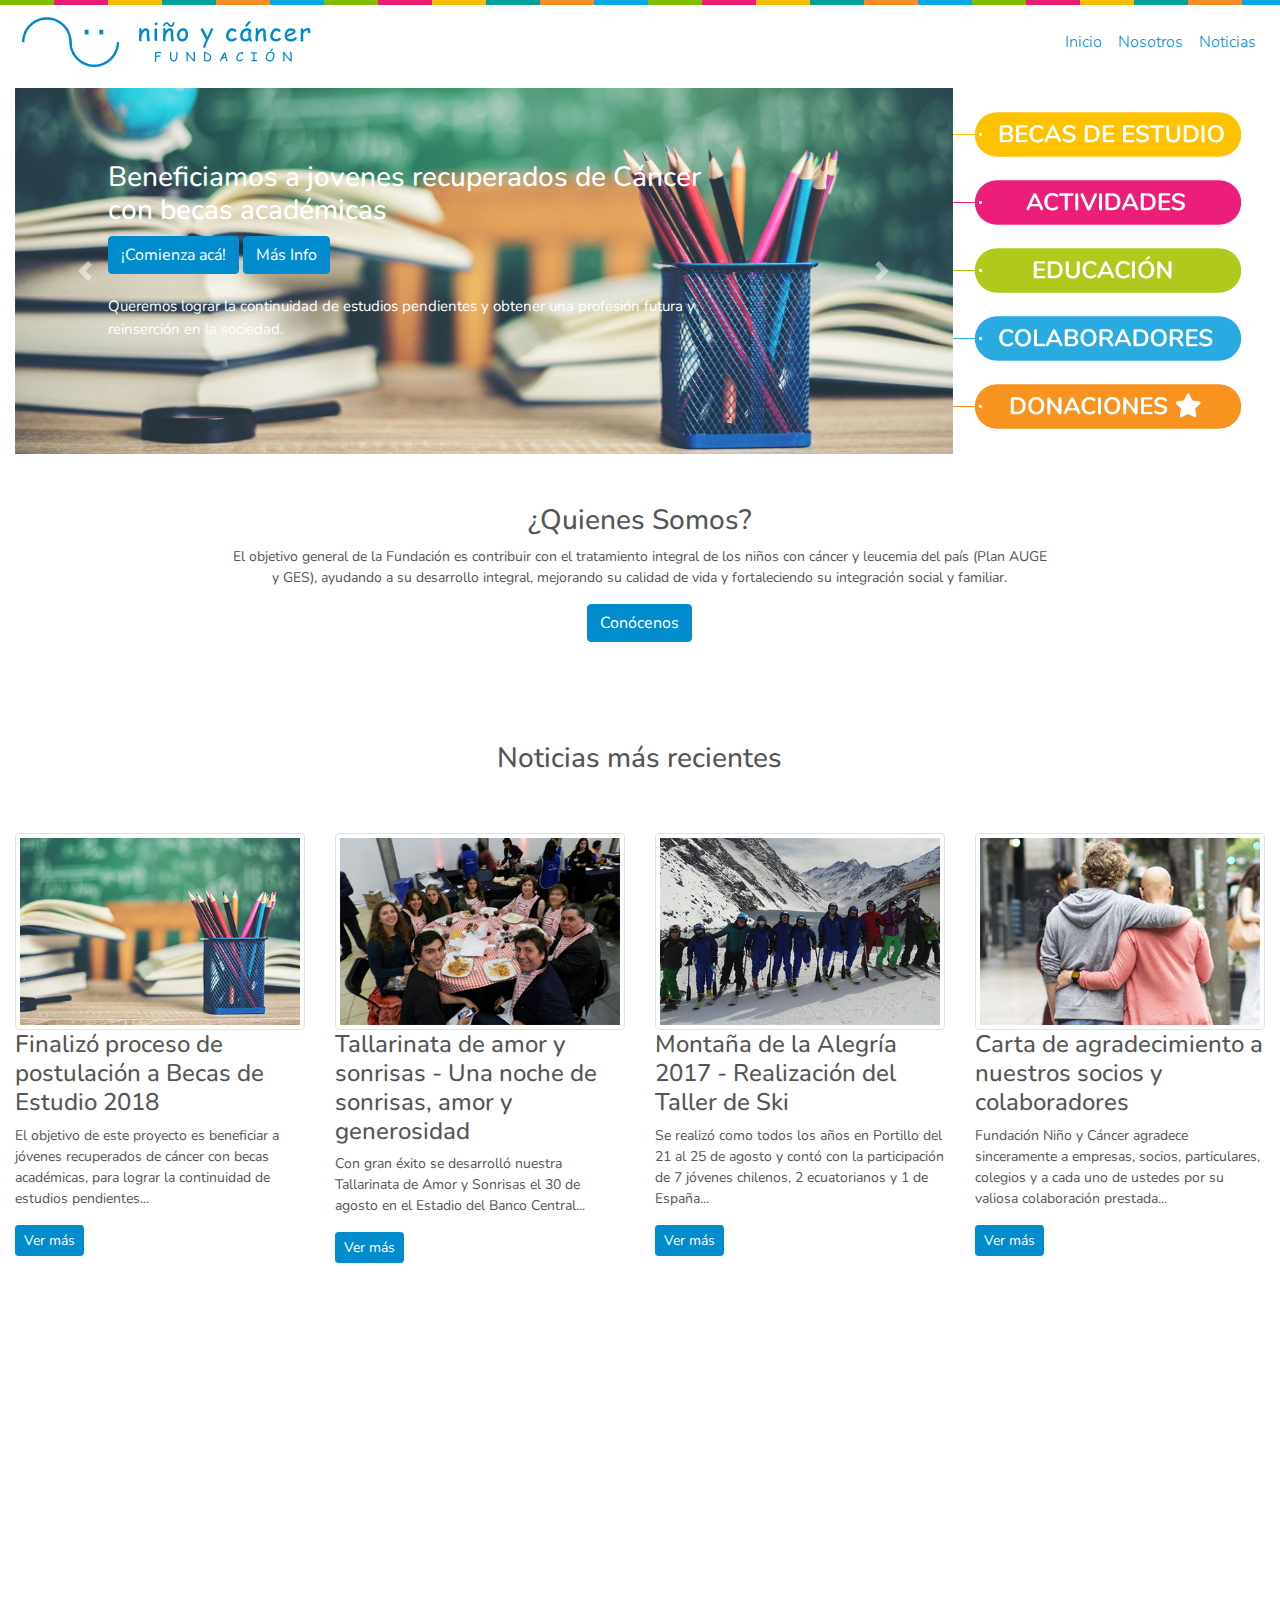
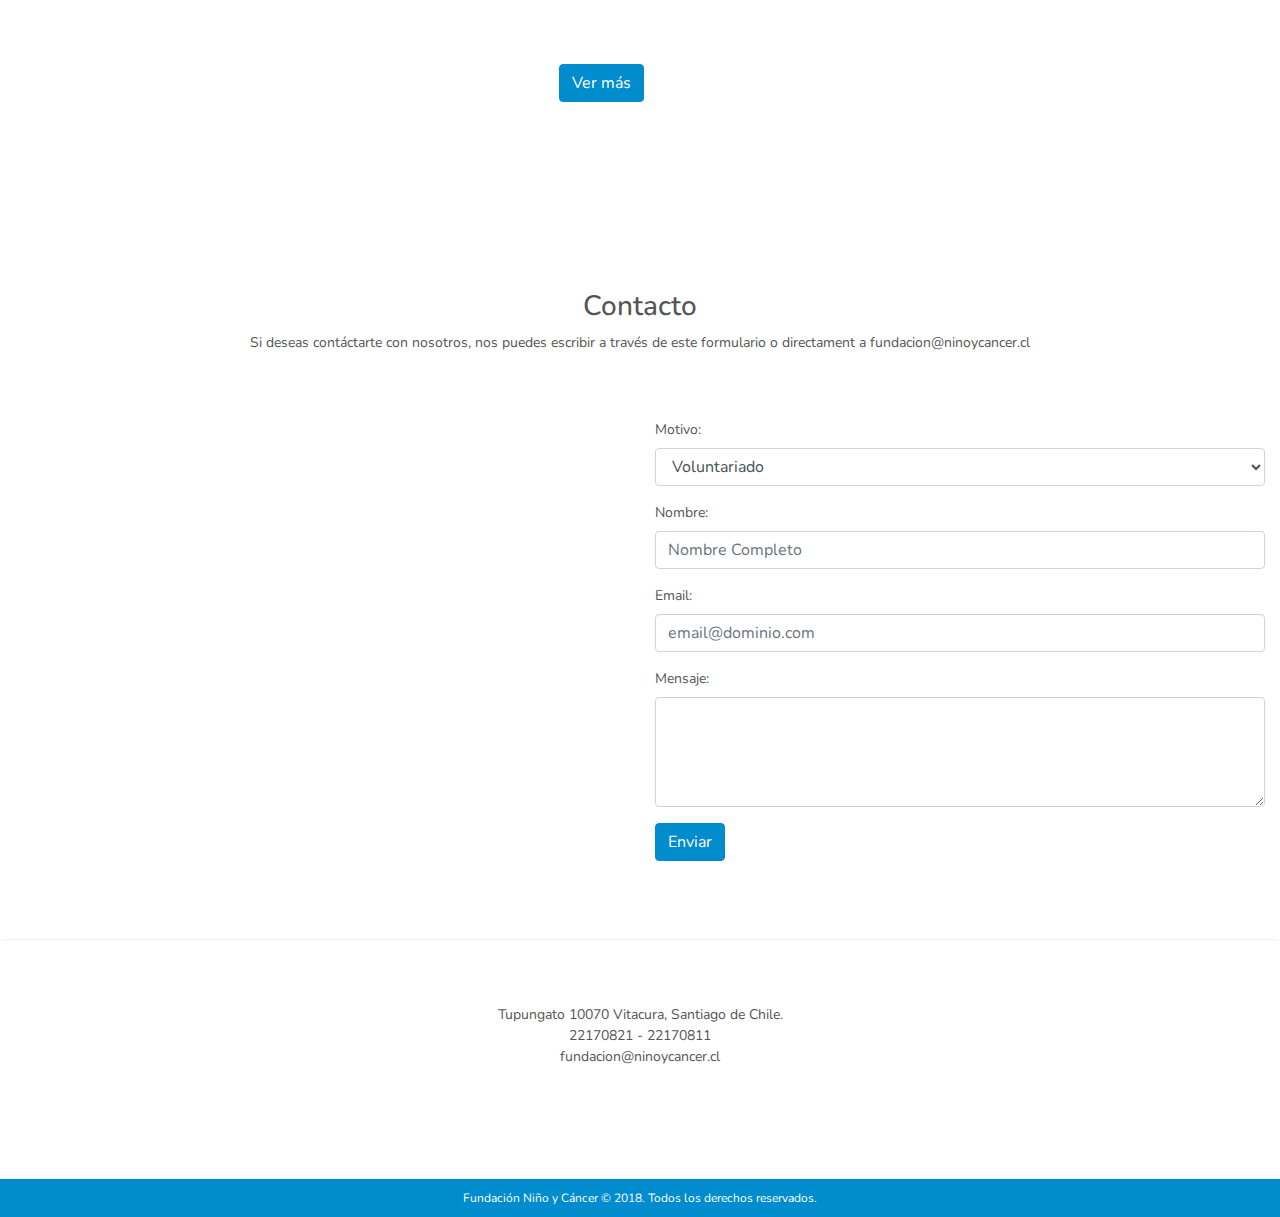
<file: index.html>
<!DOCTYPE html>
<html>
<head>
	<meta charset="utf-8">
	<meta name="viewport" content="width=device-width, initial-scale=1"> 
	<meta name="description" content="Fundación para niños con cáncer">
	<meta name="keywords" content="Fundación, Cáncer, Niños, Santiago, Chile, Leucemia">
	<title>Fundación Niño y Cáncer</title>
	<link rel="shortcut icon" type="image/png" href="img/favicon.png"/>

	<link rel="stylesheet" href="css/bootstrap-grid.min.css">
	<link rel="stylesheet" href="css/bootstrap-reboot.min.css">
	<link rel="stylesheet" href="css/bootstrap.min.css">
	<script src="js/bootstrap.bundle.min.js"></script>

	<link rel="stylesheet" href="css/style.css">
	<link href="https://fonts.googleapis.com/css?family=Nunito:300,400,700" rel="stylesheet">
	<link rel="stylesheet" href="https://use.fontawesome.com/releases/v5.0.13/css/all.css" integrity="sha384-DNOHZ68U8hZfKXOrtjWvjxusGo9WQnrNx2sqG0tfsghAvtVlRW3tvkXWZh58N9jp" crossorigin="anonymous">

	<script src="https://code.jquery.com/jquery-3.3.1.slim.min.js" integrity="sha384-q8i/X+965DzO0rT7abK41JStQIAqVgRVzpbzo5smXKp4YfRvH+8abtTE1Pi6jizo" crossorigin="anonymous"></script>
	<script src="https://cdnjs.cloudflare.com/ajax/libs/popper.js/1.14.3/umd/popper.min.js" integrity="sha384-ZMP7rVo3mIykV+2+9J3UJ46jBk0WLaUAdn689aCwoqbBJiSnjAK/l8WvCWPIPm49" crossorigin="anonymous"></script>
	<script src="https://stackpath.bootstrapcdn.com/bootstrap/4.1.1/js/bootstrap.min.js" integrity="sha384-smHYKdLADwkXOn1EmN1qk/HfnUcbVRZyYmZ4qpPea6sjB/pTJ0euyQp0Mk8ck+5T" crossorigin="anonymous"></script>


</head>
<body>
	<div class="borde"></div>
	<nav class="col-12 navbar navbar-expand-sm menunav">
		<!-- Brand -->
		<a class="navbar-brand logo" href="index.html"><img src="img/logo.png" alt="Fundación Niño y Cáncer" class="img-fluid"></a>

		<!-- Menu Hamburguesa -->
		<button class="navbar-toggler" type="button" data-toggle="collapse" data-target="#nav-content" aria-controls="nav-content" aria-expanded="false" aria-label="Toggle navigation">
		<span class="navbar-toggler-icon"></span>
		</button>

		<!-- Links -->
		<div class="collapse navbar-collapse justify-content-end" id="nav-content">   
		<ul class="navbar-nav">
		<li class="nav-item">
		<a class="nav-link link" href="index.html">Inicio</a>
		</li>
		<li class="nav-item">
		<a class="nav-link link" href="nosotros.html">Nosotros</a>
		</li>
		<li class="nav-item">
		<a class="nav-link link" href="noticias.html">Noticias</a>
		</li>
		</ul>
	</nav>

<header>
<div class="container-fluid">
<div class="banner col-xl-9 col-lg-9 col-md-12 col-sm-12 col-12">
	<div id="carouselExampleControls" class="carousel slide" data-ride="carousel">
		  <div class="carousel-inner">

		  	<!-- 1º item slider -->
		    <div class="carousel-item active boxcarousel">
		      <img class="d-block w-100" src="img/slide01.jpg" alt="Becas de Estudio, banner">

			      	<!-- Textos banner -->
					<div class="col-xl-8 offset-xl-1 col-lg-8 offset-lg-2 col-md-8 offset-md-2 col-sm-10 offset-sm-1 col-10 offset-1 detallebanner text-left">
						<h3 class="titulocabecera">
					Beneficiamos a jovenes recuperados de Cáncer con becas académicas
						</h3>


					<a class="btn btn-primary" href="#" role="button">¡Comienza acá!</a>
					<a class="btn btn-primary" href="#" role="button">Más Info</a><br><br>

						<p>Queremos lograr la continuidad de estudios pendientes y obtener una profesión futura y reinserción en la sociedad.</p>
					</div>
		    </div>

			<!-- 2º item slider -->
		    <div class="carousel-item boxcarousel">
		      <img class="d-block w-100" src="img/slide02.jpg" alt="Second slide">

			      	<!-- Textos banner -->
					<div class="col-xl-8 offset-xl-2 col-lg-8 offset-lg-2 col-md-8 offset-md-2 col-sm-10 offset-sm-1 col-10 offset-1 detallebanner text-center">
						<h3 class="titulocabecera">
					Manual para Padres de Niños Oncológicos
						</h3>

					<a class="btn btn-primary" href="http://www.ninoycancer.cl/JL/Manual_para_padres_FNyC.pdf" target="_blank" role="button">Descargar</a><br><br>

						<p>Descargue este manual de información básica sobre la enfermedad, tratamiento, cuidados en el hogar y manejo del impacto de la enfermedad.</p>
					</div>

		    </div>


				<!-- 3º item slider -->
			    <div class="carousel-item boxcarousel">
			      <img class="d-block w-100" src="img/slide03.jpg" alt="Third slide">

				      	<!-- Textos banner -->
						<div class="col-xl-6 offset-xl-1 col-lg-6 offset-lg-1 col-md-6 offset-md-1 col-sm-10 offset-sm-1 col-10 offset-1 detallebanner text-left">
							<h3 class="titulocabecera">
								Conóce nuestros Voluntariados
							</h3>

							<a class="btn btn-primary" href="#" role="button">Ver más</a><br><br>

							<p>Voluntariado Hospitalario en Santiago, Voluntariado Hospitalario en Concepción, Voluntariado Administrativo.</p>
						</div>
			    </div>

		</div>
			  <a class="carousel-control-prev sliderprev" href="#carouselExampleControls" role="button" data-slide="prev">
			    <span class="carousel-control-prev-icon" aria-hidden="true"></span>
			    <span class="sr-only">Previous</span>
			  </a>
			  <a class="carousel-control-next slidernext" href="#carouselExampleControls" role="button" data-slide="next">
			    <span class="carousel-control-next-icon" aria-hidden="true"></span>
			    <span class="sr-only">Next</span>
			  </a>
</div> <!-- Fin Carousel -->
</div>

<!-- Banners laterales -->
<div class="bannerwidget col-xl-3 col-lg-3 col-md-12 col-sm-12 col-12 lateral centrado">
	<a href="#"><img src="img/boton01.png" alt="Becas de Estudio" class="img-fluid bannerlateral"></a>
	<a href="#"><img src="img/boton02.png" alt="Actividades" class="img-fluid bannerlateral"></a>
	<a href="#"><img src="img/boton03.png" alt="Educación" class="img-fluid bannerlateral"></a>
	<a href="#"><img src="img/boton04.png" alt="Colaboradores" class="img-fluid bannerlateral"></a>
	<a href="#"><img src="img/boton05.png" alt="Voluntarios" class="img-fluid bannerlateral"></a>
	
</div> <!-- Fin Banners laterales -->
</div>
</header>

<main class="clearfix">

	<div class="container-fluid text-center titulos"> <!-- Quienes somos -->
		<div class="col-xl-8 offset-xl-2 col-lg-12 col-md-12 col-sm-12 col-12">
			<h3>¿Quienes Somos?</h3>
			<p>El objetivo general de la Fundación es contribuir con el tratamiento integral de los niños con cáncer y leucemia del país (Plan AUGE y GES), ayudando a su desarrollo integral, mejorando su calidad de vida y fortaleciendo su integración social y familiar.</p>
			<a class="btn btn-primary" href="somos.html" role="button">Conócenos</a>
		</div>
	</div> <!-- Fin Quienes somos -->

<!-- Noticias -->
<div class="container-fluid">
		<div class="col-xl-8 offset-xl-2 text-center titulos">
			<h3>Noticias más recientes</h3>
		</div>
	
		<div class="row noticias"> <!-- Contenedor noticias -->
			<div class="col-xl-3 col-lg-3 col-md-6 col-sm-6 col-12 noticias">
		    <div class="photo">
		      <img src="img/noticia01.jpg" alt="Becas de Estudio 2018" class="img-fluid img-thumbnail">
		        <h4>Finalizó proceso de postulación a Becas de Estudio 2018</h4>
		        <p>El objetivo de este proyecto es beneficiar a jóvenes recuperados de cáncer con becas académicas, para lograr la continuidad de estudios pendientes...</p>
		        <button type="button" class="btn btn-primary btn-sm">Ver más</button>
		   
		    </div>
		  	</div>

		  	<div class="col-xl-3 col-lg-3 col-md-6 col-sm-6 col-12 noticias">
		    <div class="photo">
		      <img src="img/noticia02.jpg" alt="Tallarinata" class="img-fluid img-thumbnail">
		        <h4>Tallarinata de amor y sonrisas - Una noche de sonrisas, amor y generosidad</h4>
		        <p>Con gran éxito se desarrolló nuestra Tallarinata de Amor y Sonrisas el 30 de agosto en el Estadio del Banco Central...</p>
		        <button type="button" class="btn btn-primary btn-sm">Ver más</button>
		   
		    </div>
		  	</div>


		  	<div class="col-xl-3 col-lg-3 col-md-6 col-sm-6 col-12 noticias">
		    <div class="photo">
		      <img src="img/noticia03.jpg" alt="Taller de Ski" class="img-fluid img-thumbnail">
		        <h4>Montaña de la Alegría 2017 - Realización del Taller de Ski</h4>
		        <p>Se realizó como todos los años en Portillo del 21 al 25 de agosto y contó con la participación de 7 jóvenes chilenos, 2 ecuatorianos y 1 de España...</p>
		        <button type="button" class="btn btn-primary btn-sm">Ver más</button>
		   
		    </div>
		  	</div>


		  	<div class="col-xl-3 col-lg-3 col-md-6 col-sm-6 col-12 noticias">
		    <div class="photo">
		      <img src="img/noticia04.jpg" alt="Gracias a nuestros socios y colaboradores" class="img-fluid img-thumbnail">
		        <h4>Carta de agradecimiento a nuestros socios y colaboradores</h4>
		        <p>Fundación Niño y Cáncer agradece sinceramente a empresas, socios, particulares, colegios y a cada uno de ustedes por su valiosa colaboración prestada...</p>
		        <button type="button" class="btn btn-primary btn-sm">Ver más</button>
		   
		    </div>
		  	</div>
	</div> <!-- Fin Contenedor noticias -->
</div> <!-- FIn Noticias -->

<!-- DESTACADO -->
<div class="col-xl-12 destacado">

  	<!-- Textos banner -->
	<div class="col-xl-11 col-lg-11 col-md-11 col-sm-11 col-11 detallebanner-bg text-center">
		<h1 class="titulocabecera"><br>
			Contribuimos con el tratamiento integral<br> de los niños con cáncer y leucemia del país,
		</h1>

		<h5 class="subtitulo">ayudando a su desarrollo integral, mejorando su calidad de vida y fortaleciendo su integración social y familiar.</h5>

		<a class="btn btn-primary" href="#" role="button">Ver más</a><br><br>
	</div>
	
</div>
<!-- FIN DESTACADO -->

<div class="container-fluid">
	<div class="row contacto"> <!-- Contacto-->
		<div class="col-xl-8 offset-xl-2 col-lg-8 offset-lg-2 col-md-8 offset-md-2 col-sm-10 offset-sm-1 col-10 offset-1 text-center titulos">
			<h3>Contacto</h3>
			<p>Si deseas contáctarte con nosotros, nos puedes escribir a través de este formulario o directament a fundacion@ninoycancer.cl</p>
		</div>

		<div class="col-xl-6 col-lg-6 col-md-6 col-sm-12 col-12 lateral">
			<iframe src="https://www.google.com/maps/embed?pb=!1m18!1m12!1m3!1d3331.509306079652!2d-70.53933968501052!3d-33.383874501484186!2m3!1f0!2f0!3f0!3m2!1i1024!2i768!4f13.1!3m3!1m2!1s0x9662c952b6e45c13%3A0xe20a79d839401910!2sTupungato+10070%2C+Vitacura%2C+Regi%C3%B3n+Metropolitana!5e0!3m2!1ses-419!2scl!4v1528758823201" width="100%" height="450" frameborder="0" style="border:0" allowfullscreen></iframe>
		</div>

		<div class="col-xl-6 col-lg-6 col-md-6 col-sm-12 col-12 lateral">
			<form>
			<div class="form-group">
			    <label>Motivo:</label>
			    <select class="form-control" id="Motivo">
			      <option>Voluntariado</option>
			      <option>Colaborador</option>
			      <option>Actividades</option>
			      <option>Otra Info</option>
			    </select>
			</div>

			<div class="form-group">
			    <label>Nombre:</label>
			    <input type="name" class="form-control" id="Nombre" placeholder="Nombre Completo">
			 </div>
			  <div class="form-group">
			    <label>Email:</label>
			    <input type="email" class="form-control" id="Email" placeholder="email@dominio.com">
			  </div>
			  <div class="form-group">
			    <label for="exampleFormControlTextarea1">Mensaje:</label>
			    <textarea class="form-control" id="Mensaje" rows="4"></textarea>
			  </div>

			  <button type="submit" class="btn btn-primary">Enviar</button>
			</form>
			
		</div>
		

	</div>
</div> <!-- Fin Contacto -->

<footer>
	<div class="jumbotron pie text-center">
		<p>	<i class="fas fa-home"></i> Tupungato 10070 Vitacura, Santiago de Chile.<br>
			<i class="fas fa-phone"></i> <a href="tel:22170821">22170821</a> - <a href="tel:22170811">22170811</a><br>
			<i class="fas fa-envelope"></i> <a href="mailto:fundacion@ninoycancer.cl">fundacion@ninoycancer.cl</a>
		</p>

		<a href="https://www.facebook.com/ninoycancer/" class="redes"><i class="fab fa-facebook-square fa-2x"></i></a>
		<a href="https://www.instagram.com/fundacionninoycancer/" class="redes"><i class="fab fa-instagram fa-2x"></i></a>


	</div>

	<div class="copy text-center">
		Fundación Niño y Cáncer © 2018. Todos los derechos reservados.
	</div>
</footer>

</main>
</body>
</html>
</file>
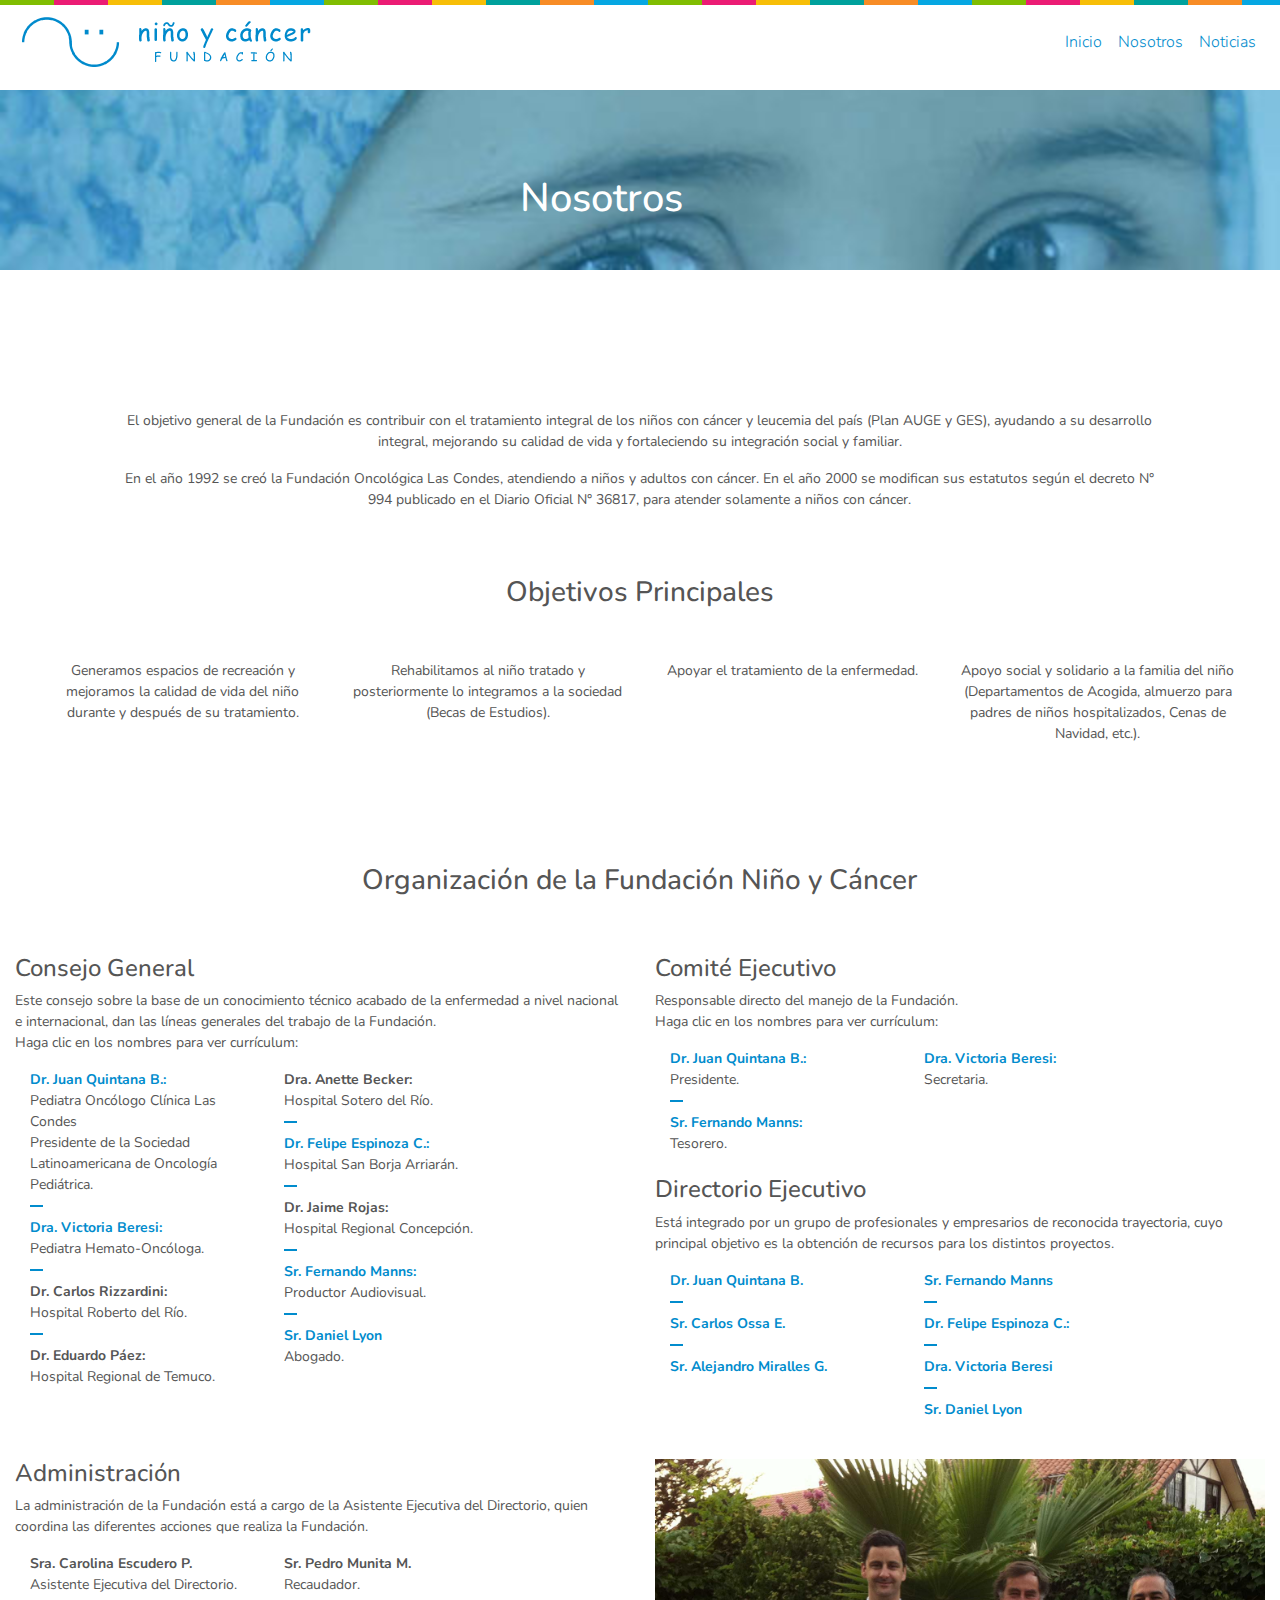
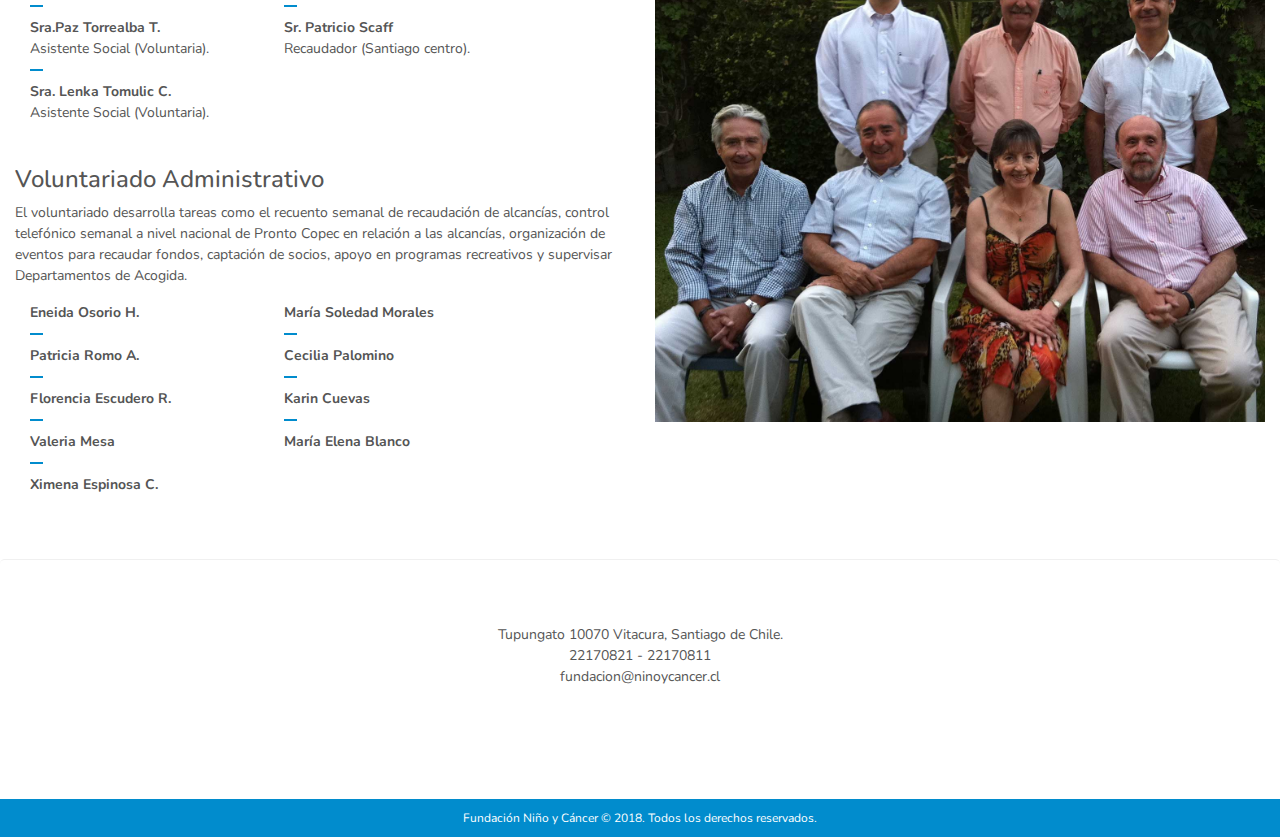
<file: nosotros.html>
<!DOCTYPE html>
<html>
<head>
	<meta charset="utf-8">
	<meta name="viewport" content="width=device-width, initial-scale=1">
	<meta name="description" content="Fundación para niños con cáncer">
	<meta name="keywords" content="Fundación, Cáncer, Niños, Santiago, Chile, Leucemia">
	<title>Nosotros | Fundación Niño y Cáncer</title>
	<link rel="shortcut icon" type="image/png" href="img/favicon.png"/>

	<link rel="stylesheet" href="css/bootstrap-grid.min.css">
	<link rel="stylesheet" href="css/bootstrap-reboot.min.css">
	<link rel="stylesheet" href="css/bootstrap.min.css">
	<script src="js/bootstrap.bundle.min.js"></script>

	<link rel="stylesheet" href="css/style.css">
	<link href="https://fonts.googleapis.com/css?family=Nunito:300,400,700" rel="stylesheet">
	<link rel="stylesheet" href="https://use.fontawesome.com/releases/v5.0.13/css/all.css" integrity="sha384-DNOHZ68U8hZfKXOrtjWvjxusGo9WQnrNx2sqG0tfsghAvtVlRW3tvkXWZh58N9jp" crossorigin="anonymous">

	<script src="https://code.jquery.com/jquery-3.3.1.slim.min.js" integrity="sha384-q8i/X+965DzO0rT7abK41JStQIAqVgRVzpbzo5smXKp4YfRvH+8abtTE1Pi6jizo" crossorigin="anonymous"></script>
	<script src="https://cdnjs.cloudflare.com/ajax/libs/popper.js/1.14.3/umd/popper.min.js" integrity="sha384-ZMP7rVo3mIykV+2+9J3UJ46jBk0WLaUAdn689aCwoqbBJiSnjAK/l8WvCWPIPm49" crossorigin="anonymous"></script>
	<script src="https://stackpath.bootstrapcdn.com/bootstrap/4.1.1/js/bootstrap.min.js" integrity="sha384-smHYKdLADwkXOn1EmN1qk/HfnUcbVRZyYmZ4qpPea6sjB/pTJ0euyQp0Mk8ck+5T" crossorigin="anonymous"></script>


</head>
<body>
	<div class="borde"></div>
	<nav class="col-12 navbar navbar-expand-sm menunav">
		<!-- Brand -->
		<a class="navbar-brand logo" href="index.html"><img src="img/logo.png" alt="Fundación Niño y Cáncer" class="img-fluid"></a>

		<!-- Menu Hamburguesa -->
		<button class="navbar-toggler" type="button" data-toggle="collapse" data-target="#nav-content" aria-controls="nav-content" aria-expanded="false" aria-label="Toggle navigation">
		<span class="navbar-toggler-icon"></span>
		</button>

		<!-- Links -->
		<div class="collapse navbar-collapse justify-content-end" id="nav-content">   
		<ul class="navbar-nav">
		<li class="nav-item">
		<a class="nav-link link" href="index.html">Inicio</a>
		</li>
		<li class="nav-item">
		<a class="nav-link link" href="nosotros.html">Nosotros</a>
		</li>
		<li class="nav-item">
		<a class="nav-link link" href="noticias.html">Noticias</a>
		</li>
		</ul>
	</nav>

<header>
<div class="col-12 cabecera">

  	<!-- Textos banner -->
	<div class="col-11 detallebanner text-center">
		<h1 class="titulocabecera"><br>
			Nosotros
		</h1>

	</div>
	
</div>
</header>

<main class="clearfix interior">

	<div class="container-fluid text-center titulos"> <!-- Quienes somos -->
		<div class="col-xl-10 offset-xl-1 col-lg-10 offset-lg-1 col-md-10 offset-md-1 col-sm-12 col-12">
			<p>El objetivo general de la Fundación es contribuir con el tratamiento integral de los niños con cáncer y leucemia del país (Plan AUGE y GES), ayudando a su desarrollo integral, mejorando su calidad de vida y fortaleciendo su integración social y familiar.</p>

<p>En el año 1992 se creó la Fundación Oncológica Las Condes, atendiendo a niños y adultos con cáncer. En el año 2000 se modifican sus estatutos según el decreto N° 994 publicado en el Diario Oficial N° 36817, para atender solamente a niños con cáncer.</p>
		</div>
	</div> <!-- Fin Quienes somos -->

<div class="container-fluid"> <!-- Contenedor Fluid -->
		<div class="col-12 text-center objetivos">
			<h3>Objetivos Principales</h3><br>
				<div class="col-xl-3 col-lg-3 col-md-6 col-sm-6 col-12 lateral">
					<i class="fab fa-pagelines fa-5x iconos"></i><br>
					<p>Generamos espacios de recreación y mejoramos la calidad de vida del niño durante y después de su tratamiento.</p>
				</div>

				<div class="col-xl-3 col-lg-3 col-md-6 col-sm-6 col-12 lateral">
					<i class="fas fa-book fa-5x iconos"></i><br>
					<p>Rehabilitamos al niño tratado y posteriormente lo integramos a la sociedad (Becas de Estudios).</p>
				</div>

				<div class="col-xl-3 col-lg-3 col-md-6 col-sm-6 col-12 lateral">
					<i class="fas fa-users fa-5x iconos"></i><br>
					<p>Apoyar el tratamiento de la enfermedad.</p>
				</div>

				<div class="col-xl-3 col-lg-3 col-md-6 col-sm-6 col-12 lateral">
					<i class="fas fa-hands-helping fa-5x iconos"></i><br>
					<p>Apoyo social y solidario a la familia del niño (Departamentos de Acogida, almuerzo para padres de niños hospitalizados, Cenas de Navidad, etc.).</p>
				</div>
		</div>
</div>

<div class="clearfix"></div>

<div class="container-fluid"> <!-- Contenedor Fluid -->
		<div class="col-8 offset-2 text-center titulosomos info">
			<h3>Organización de la Fundación Niño y Cáncer</h3>
		</div>
	
	<div class="row"> <!-- Contenedor -->
			<div class="col-xl-6 col-lg-6 col-md-6 col-sm-12 col-12 info">
		        <h4>Consejo General</h4>
		        <p>Este consejo sobre la base de un conocimiento técnico acabado de la enfermedad a nivel nacional e internacional, dan las líneas generales del trabajo de la Fundación.<br>
		        Haga clic en los nombres para ver currículum:</p>



					<div class="col-xl-5 col-lg-5 col-md-12 col-sm-5 col-12 lateral">
						<strong><a href="http://www.ninoycancer.cl/JL/CV_DrJQ2014.pdf" target="_blank">Dr. Juan Quintana B.:</a></strong><br>
						Pediatra Oncólogo Clínica Las Condes<br>
						Presidente de la Sociedad Latinoamericana de Oncología Pediátrica.
						
						<hr id="lineapersona">


						<strong><a href="http://www.ninoycancer.cl/JL/CV_Directorio/CV_V_Beresi.pdf" target="_blank">Dra. Victoria Beresi:</a></strong><br>
						Pediatra Hemato-Oncóloga.

						<hr id="lineapersona">

						<strong>Dr. Carlos Rizzardini:</strong><br>
						Hospital Roberto del Río.

						<hr id="lineapersona">

						<strong>Dr. Eduardo Páez:</strong><br>
						Hospital Regional de Temuco.

					</div>


					<div class="col-xl-5 col-lg-5 col-md-12 col-sm-5 col-12 lateral">
						<strong>Dra. Anette Becker:</strong><br>
						Hospital Sotero del Río.

						<hr id="lineapersona">

						<strong><a href="http://www.ninoycancer.cl/JL/CV_Directorio/CV_F_Espinoza.pdf" target="_blank">Dr. Felipe Espinoza C.:</a></strong><br>
						Hospital San Borja Arriarán.

						<hr id="lineapersona">

						<strong>Dr. Jaime Rojas:</strong><br>
						Hospital Regional Concepción.

						<hr id="lineapersona">

						<strong><a href="http://www.ninoycancer.cl/JL/CV_Directorio/CV_F_Manns.pdf" target="_blank">Sr. Fernando Manns:</a></strong><br>
						Productor Audiovisual.

						<hr id="lineapersona">

						<strong><a href="http://www.ninoycancer.cl/JL/CV_Directorio/CV_D_Lyon.pdf" target="_blank">Sr. Daniel Lyon</a></strong><br>
						Abogado.
					</div>
		  	</div>

		  	<div class="col-xl-6 col-lg-6 col-md-6 col-sm-12 col-12 info">
				<h4>Comité Ejecutivo</h4>
		        <p>Responsable directo del manejo de la Fundación.<br>
		        Haga clic en los nombres para ver currículum:</p>

					<div class="col-xl-5 col-lg-5 col-md-12 col-sm-5 col-12 lateral">
						<strong><a href="http://www.ninoycancer.cl/JL/CV_DrJQ2014.pdf" target="_blank">Dr. Juan Quintana B.:</a></strong><br>
						Presidente.
						
						<hr id="lineapersona">

						<strong><a href="http://www.ninoycancer.cl/JL/CV_Directorio/CV_F_Manns.pdf" target="_blank">Sr. Fernando Manns:</a></strong><br>
						Tesorero.
					</div>
							
					<div class="col-xl-5 col-lg-5 col-md-12 col-sm-5 col-12 lateral">
						<strong><a href="http://www.ninoycancer.cl/JL/CV_Directorio/CV_V_Beresi.pdf" target="_blank">Dra. Victoria Beresi:</a></strong><br>
						Secretaria.

					</div>

					<div class="clearfix"></div><br>

				<h4>Directorio Ejecutivo</h4>
		        <p>Está integrado por un grupo de profesionales y empresarios de reconocida trayectoria, cuyo principal objetivo es la obtención de recursos para los distintos proyectos.</p>

					<div class="col-xl-5 col-lg-5 col-md-12 col-sm-5 col-12 lateral">
						<strong><a href="http://www.ninoycancer.cl/JL/CV_DrJQ2014.pdf" target="_blank">Dr. Juan Quintana B.</a></strong>
						
						<hr id="lineapersona">

						<strong><a href="http://www.ninoycancer.cl/JL/CV_DrJQ2014.pdf" target="_blank">Sr. Carlos Ossa E.</a></strong>

						<hr id="lineapersona">

						<strong><a href="http://www.ninoycancer.cl/JL/CV_Directorio/CV_A_Miralles.pdf" target="_blank">Sr. Alejandro Miralles G.</a></strong>
					</div>
					
					<div class="col-xl-5 col-lg-5 col-md-12 col-sm-5 col-12 lateral">
						<strong><a href="http://www.ninoycancer.cl/JL/CV_Directorio/CV_F_Manns.pdf" target="_blank">Sr. Fernando Manns</a></strong>

						<hr id="lineapersona">

						<strong><a href="http://www.ninoycancer.cl/JL/CV_Directorio/CV_F_Espinoza.pdf" target="_blank">Dr. Felipe Espinoza C.:</a></strong>

						<hr id="lineapersona">
						
						<strong><a href="http://www.ninoycancer.cl/JL/CV_Directorio/CV_V_Beresi.pdf" target="_blank">Dra. Victoria Beresi</a></strong>

						<hr id="lineapersona">

						<strong><a href="http://www.ninoycancer.cl/JL/CV_Directorio/CV_D_Lyon.pdf" target="_blank">Sr. Daniel Lyon</a></strong>

					</div>		
		  	</div>

		  	<div class="col-xl-6 col-lg-6 col-md-12 col-sm-12 col-12 info">
		        <h4>Administración</h4>
		        <p>La administración de la Fundación está a cargo de la Asistente Ejecutiva del Directorio, quien coordina las diferentes acciones que realiza la Fundación.</p>



					<div class="col-xl-5 col-lg-5 col-md-5 col-sm-5 col-12 lateral">
						<strong>Sra. Carolina Escudero P.</strong><br>
						Asistente Ejecutiva del Directorio.
						
						<hr id="lineapersona">

						<strong>Sra.Paz Torrealba T.</strong><br>
						Asistente Social (Voluntaria).

						<hr id="lineapersona">

						<strong>Sra. Lenka Tomulic C.</strong><br>
						Asistente Social (Voluntaria).
					</div>


					<div class="col-xl-5 col-lg-5 col-md-5 col-sm-5 col-12 lateral">
						<strong>Sr. Pedro Munita M.</strong><br>
						Recaudador.

						<hr id="lineapersona">

						<strong>Sr. Patricio Scaff</strong><br>
						Recaudador (Santiago centro).
					</div>

					<div class="clearfix"></div><br><br>

					<h4>Voluntariado Administrativo</h4>
		        <p>El voluntariado desarrolla tareas como el recuento semanal de recaudación de alcancías, control telefónico semanal a nivel nacional de Pronto Copec en relación a las alcancías, organización de eventos para recaudar fondos, captación de socios, apoyo en programas recreativos y supervisar Departamentos de Acogida.</p>

					<div class="col-xl-5 col-lg-5 col-md-5 col-sm-5 col-12 lateral">
						<strong>Eneida Osorio H.</strong>
						
						<hr id="lineapersona">

						<strong>Patricia Romo A.</strong>

						<hr id="lineapersona">

						<strong>Florencia Escudero R.</strong>

						<hr id="lineapersona">

						<strong>Valeria Mesa</strong>

						<hr id="lineapersona">

						<strong>Ximena Espinosa C.</strong>
					</div>
							
					<div class="col-xl-5 col-lg-5 col-md-5 col-sm-5 col-12 lateral">
						<strong>María Soledad Morales</strong>
						
						<hr id="lineapersona">

						<strong>Cecilia Palomino</strong>

						<hr id="lineapersona">

						<strong>Karin Cuevas</strong>

						<hr id="lineapersona">

						<strong>María Elena Blanco</strong>

					</div>
		  	</div>

		  	<div class="col-xl-6 col-lg-6 col-md-12 col-sm-12 col-12 info">
				<img src="img/somos.jpg" class="img-fluid" alt="">
		  	</div>
	</div> <!-- Fin Contenedor -->
</div> <!-- Contenedor Fluid -->

<footer>
	<div class="jumbotron pie text-center">
		<p>	<i class="fas fa-home"></i> Tupungato 10070 Vitacura, Santiago de Chile.<br>
			<i class="fas fa-phone"></i> <a href="tel:22170821">22170821</a> - <a href="tel:22170811">22170811</a><br>
			<i class="fas fa-envelope"></i> <a href="mailto:fundacion@ninoycancer.cl">fundacion@ninoycancer.cl</a>
		</p>

		<a href="https://www.facebook.com/ninoycancer/" class="redes"><i class="fab fa-facebook-square fa-2x"></i></a>
		<a href="https://www.instagram.com/fundacionninoycancer/" class="redes"><i class="fab fa-instagram fa-2x"></i></a>


	</div>

	<div class="copy text-center">
		Fundación Niño y Cáncer © 2018. Todos los derechos reservados.
	</div>
</footer>

</main>
</body>
</html>
</file>
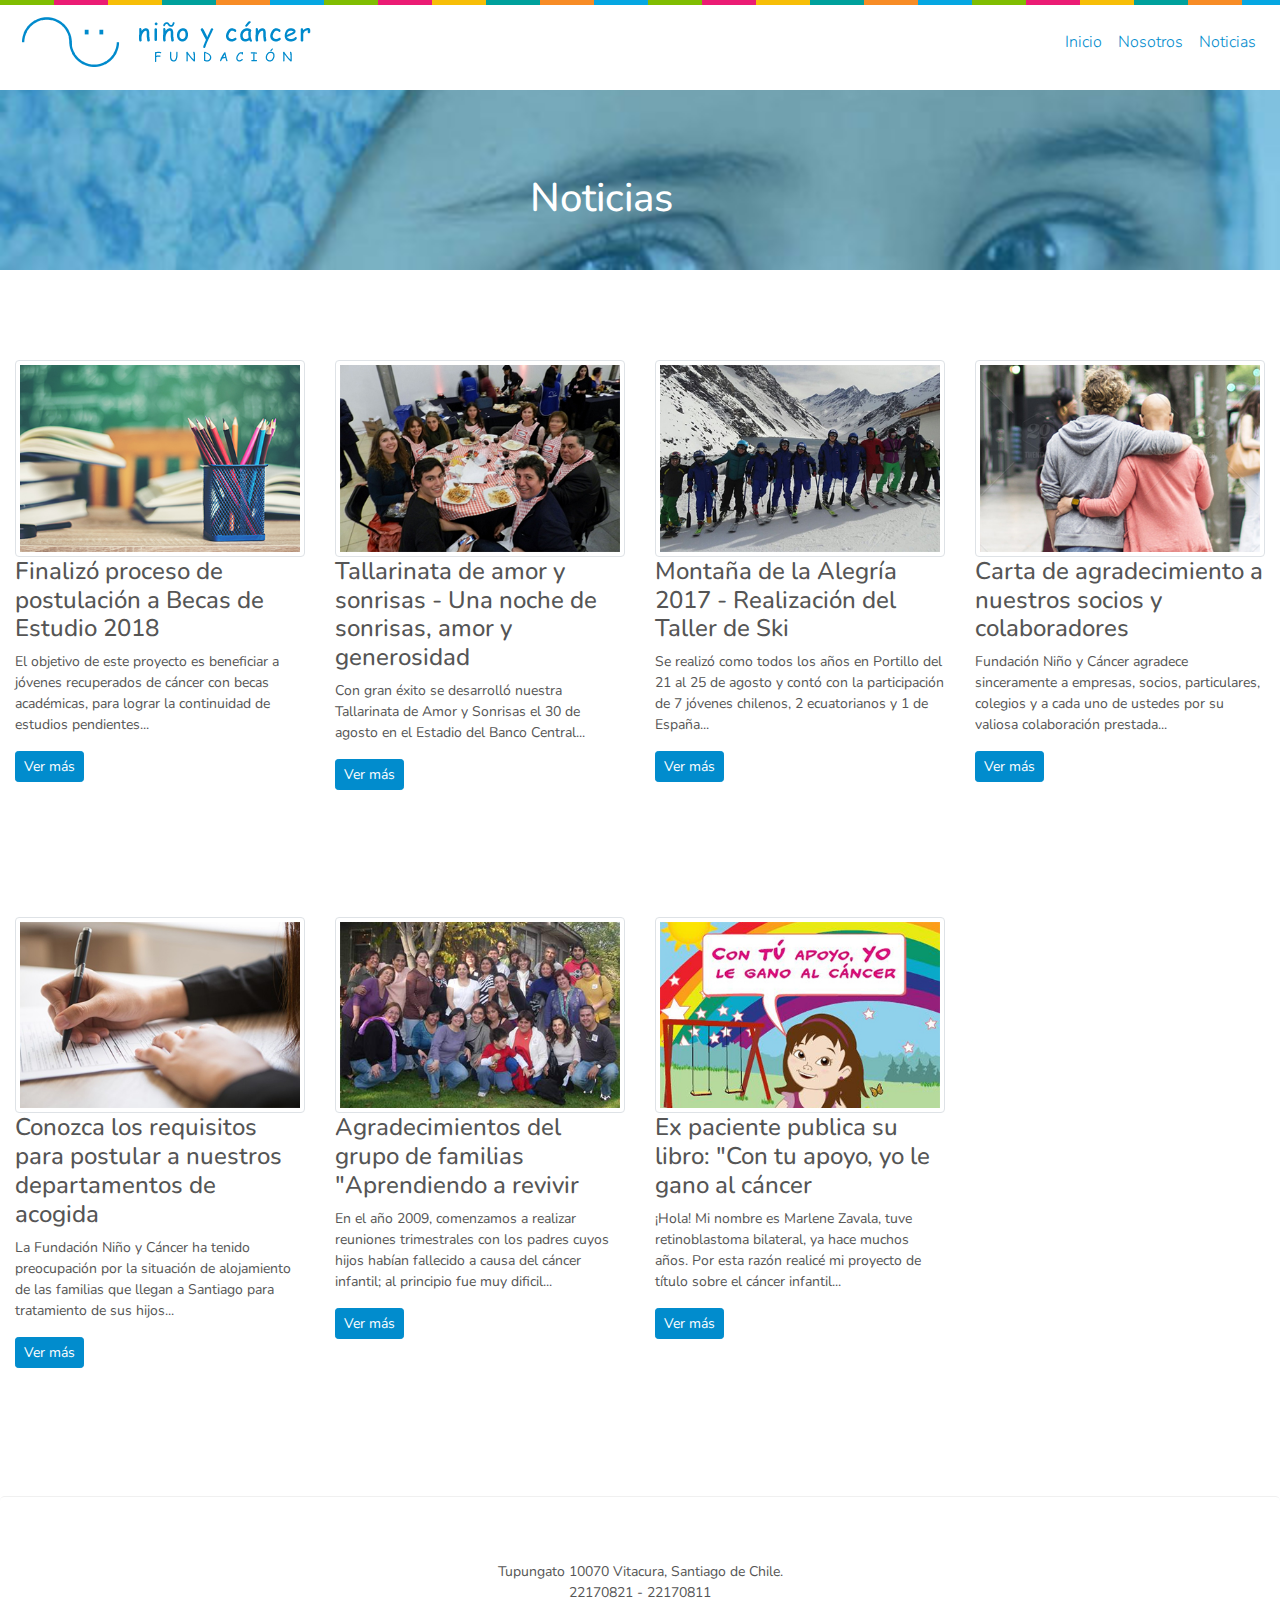
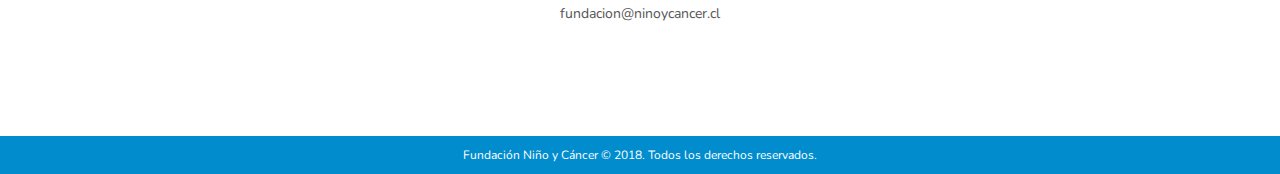
<file: noticias.html>
<!DOCTYPE html>
<html>
<head>
	<meta charset="utf-8">
	<meta name="viewport" content="width=device-width, initial-scale=1"> 
	<meta name="description" content="Fundación para niños con cáncer">
	<meta name="keywords" content="Fundación, Cáncer, Niños, Santiago, Chile, Leucemia">
	<title>Noticias | Fundación Niño y Cáncer</title>
	<link rel="shortcut icon" type="image/png" href="img/favicon.png"/>

	<link rel="stylesheet" href="css/bootstrap-grid.min.css">
	<link rel="stylesheet" href="css/bootstrap-reboot.min.css">
	<link rel="stylesheet" href="css/bootstrap.min.css">
	<script src="js/bootstrap.bundle.min.js"></script>

	<link rel="stylesheet" href="css/style.css">
	<link href="https://fonts.googleapis.com/css?family=Nunito:300,400,700" rel="stylesheet">
	<link rel="stylesheet" href="https://use.fontawesome.com/releases/v5.0.13/css/all.css" integrity="sha384-DNOHZ68U8hZfKXOrtjWvjxusGo9WQnrNx2sqG0tfsghAvtVlRW3tvkXWZh58N9jp" crossorigin="anonymous">

	<script src="https://code.jquery.com/jquery-3.3.1.slim.min.js" integrity="sha384-q8i/X+965DzO0rT7abK41JStQIAqVgRVzpbzo5smXKp4YfRvH+8abtTE1Pi6jizo" crossorigin="anonymous"></script>
	<script src="https://cdnjs.cloudflare.com/ajax/libs/popper.js/1.14.3/umd/popper.min.js" integrity="sha384-ZMP7rVo3mIykV+2+9J3UJ46jBk0WLaUAdn689aCwoqbBJiSnjAK/l8WvCWPIPm49" crossorigin="anonymous"></script>
	<script src="https://stackpath.bootstrapcdn.com/bootstrap/4.1.1/js/bootstrap.min.js" integrity="sha384-smHYKdLADwkXOn1EmN1qk/HfnUcbVRZyYmZ4qpPea6sjB/pTJ0euyQp0Mk8ck+5T" crossorigin="anonymous"></script>


</head>
<body>
		<div class="borde"></div>
	<nav class="col-12 navbar navbar-expand-sm menunav">
		<!-- Brand -->
		<a class="navbar-brand logo" href="index.html"><img src="img/logo.png" alt="Fundación Niño y Cáncer" class="img-fluid"></a>

		<!-- Menu Hamburguesa -->
		<button class="navbar-toggler" type="button" data-toggle="collapse" data-target="#nav-content" aria-controls="nav-content" aria-expanded="false" aria-label="Toggle navigation">
		<span class="navbar-toggler-icon"></span>
		</button>

		<!-- Links -->
		<div class="collapse navbar-collapse justify-content-end" id="nav-content">   
		<ul class="navbar-nav">
		<li class="nav-item">
		<a class="nav-link link" href="index.html">Inicio</a>
		</li>
		<li class="nav-item">
		<a class="nav-link link" href="nosotros.html">Nosotros</a>
		</li>
		<li class="nav-item">
		<a class="nav-link link" href="noticias.html">Noticias</a>
		</li>
		</ul>
	</nav>

<header>
<div class="col-12 cabecera">

  	<!-- Textos banner -->
	<div class="col-11 detallebanner text-center">
		<h1 class="titulocabecera"><br>
			Noticias
		</h1>

	</div>
	
</div>
</header>
<main class="clearfix interior">


<div class="container-fluid">
	
	<div class="row noticias"> <!-- Contenedor noticias -->
			<div class="col-xl-3 col-lg-3 col-md-6 col-sm-6 col-12 noticias">
		      <img src="img/noticia01.jpg" alt="Becas de Estudio 2018" class="img-fluid img-thumbnail">
		        <h4>Finalizó proceso de postulación a Becas de Estudio 2018</h4>
		        <p>El objetivo de este proyecto es beneficiar a jóvenes recuperados de cáncer con becas académicas, para lograr la continuidad de estudios pendientes...</p>
		        <button type="button" class="btn btn-primary btn-sm">Ver más</button>
		  	</div>

		  	<div class="col-xl-3 col-lg-3 col-md-6 col-sm-6 col-12 noticias">
		      <img src="img/noticia02.jpg" alt="Tallarinata" class="img-fluid img-thumbnail">
		        <h4>Tallarinata de amor y sonrisas - Una noche de sonrisas, amor y generosidad</h4>
		        <p>Con gran éxito se desarrolló nuestra Tallarinata de Amor y Sonrisas el 30 de agosto en el Estadio del Banco Central...</p>
		        <button type="button" class="btn btn-primary btn-sm">Ver más</button>
		   
		  	</div>


		  	<div class="col-xl-3 col-lg-3 col-md-6 col-sm-6 col-12 noticias">
		      <img src="img/noticia03.jpg" alt="Taller de Ski" class="img-fluid img-thumbnail">
		        <h4>Montaña de la Alegría 2017 - Realización del Taller de Ski</h4>
		        <p>Se realizó como todos los años en Portillo del 21 al 25 de agosto y contó con la participación de 7 jóvenes chilenos, 2 ecuatorianos y 1 de España...</p>
		        <button type="button" class="btn btn-primary btn-sm">Ver más</button>
		   
		  	</div>


		  	<div class="col-xl-3 col-lg-3 col-md-6 col-sm-6 col-12 noticias">
		      <img src="img/noticia04.jpg" alt="Gracias a nuestros socios y colaboradores" class="img-fluid img-thumbnail">
		        <h4>Carta de agradecimiento a nuestros socios y colaboradores</h4>
		        <p>Fundación Niño y Cáncer agradece sinceramente a empresas, socios, particulares, colegios y a cada uno de ustedes por su valiosa colaboración prestada...</p>
		        <button type="button" class="btn btn-primary btn-sm">Ver más</button>
		  	</div>
		</div> <!-- Fin Contenedor noticias -->

		<div class="row noticias"> <!-- Contenedor noticias -->
			<div class="col-xl-3 col-lg-3 col-md-6 col-sm-6 col-12 noticias">
		      <img src="img/noticia05.jpg" alt="Requisitos para postular a deptos de acogida" class="img-fluid img-thumbnail">
		        <h4>Conozca los requisitos para postular a nuestros departamentos de acogida</h4>
		        <p>La Fundación Niño y Cáncer ha tenido preocupación por la situación de alojamiento de las familias que llegan a Santiago para tratamiento de sus hijos...</p>
		        <button type="button" class="btn btn-primary btn-sm">Ver más</button>
		  	</div>

		  	<div class="col-xl-3 col-lg-3 col-md-6 col-sm-6 col-12 noticias">
		      <img src="img/noticia06.jpg" alt="Foto 1" class="img-fluid img-thumbnail">
		        <h4>Agradecimientos del grupo de familias "Aprendiendo a revivir</h4>
		        <p>En el año 2009, comenzamos a realizar reuniones trimestrales con los padres cuyos hijos habían fallecido a causa del cáncer infantil; al principio fue muy dificil...</p>
		        <button type="button" class="btn btn-primary btn-sm">Ver más</button>
		  	</div>


		  	<div class="col-xl-3 col-lg-3 col-md-6 col-sm-6 col-12 noticias">
		      <img src="img/noticia07.jpg" alt="Foto 1" class="img-fluid img-thumbnail">
		        <h4>Ex paciente publica su libro: "Con tu apoyo, yo le gano al cáncer</h4>
		        <p>¡Hola! Mi nombre es Marlene Zavala, tuve retinoblastoma bilateral, ya hace muchos años. Por esta razón realicé mi proyecto de título sobre el cáncer infantil...</p>
		        <button type="button" class="btn btn-primary btn-sm">Ver más</button>
		  	</div>
		</div> <!-- Fin Contenedor noticias -->
</div>

<footer>
	<div class="jumbotron pie text-center">
		<p>	<i class="fas fa-home"></i> Tupungato 10070 Vitacura, Santiago de Chile.<br>
			<i class="fas fa-phone"></i> <a href="tel:22170821">22170821</a> - <a href="tel:22170811">22170811</a><br>
			<i class="fas fa-envelope"></i> <a href="mailto:fundacion@ninoycancer.cl">fundacion@ninoycancer.cl</a>
		</p>

		<a href="https://www.facebook.com/ninoycancer/" class="redes"><i class="fab fa-facebook-square fa-2x"></i></a>
		<a href="https://www.instagram.com/fundacionninoycancer/" class="redes"><i class="fab fa-instagram fa-2x"></i></a>


	</div>

	<div class="copy text-center">
		Fundación Niño y Cáncer © 2018. Todos los derechos reservados.
	</div>
</footer>

</main>
</body>
</html>
</file>
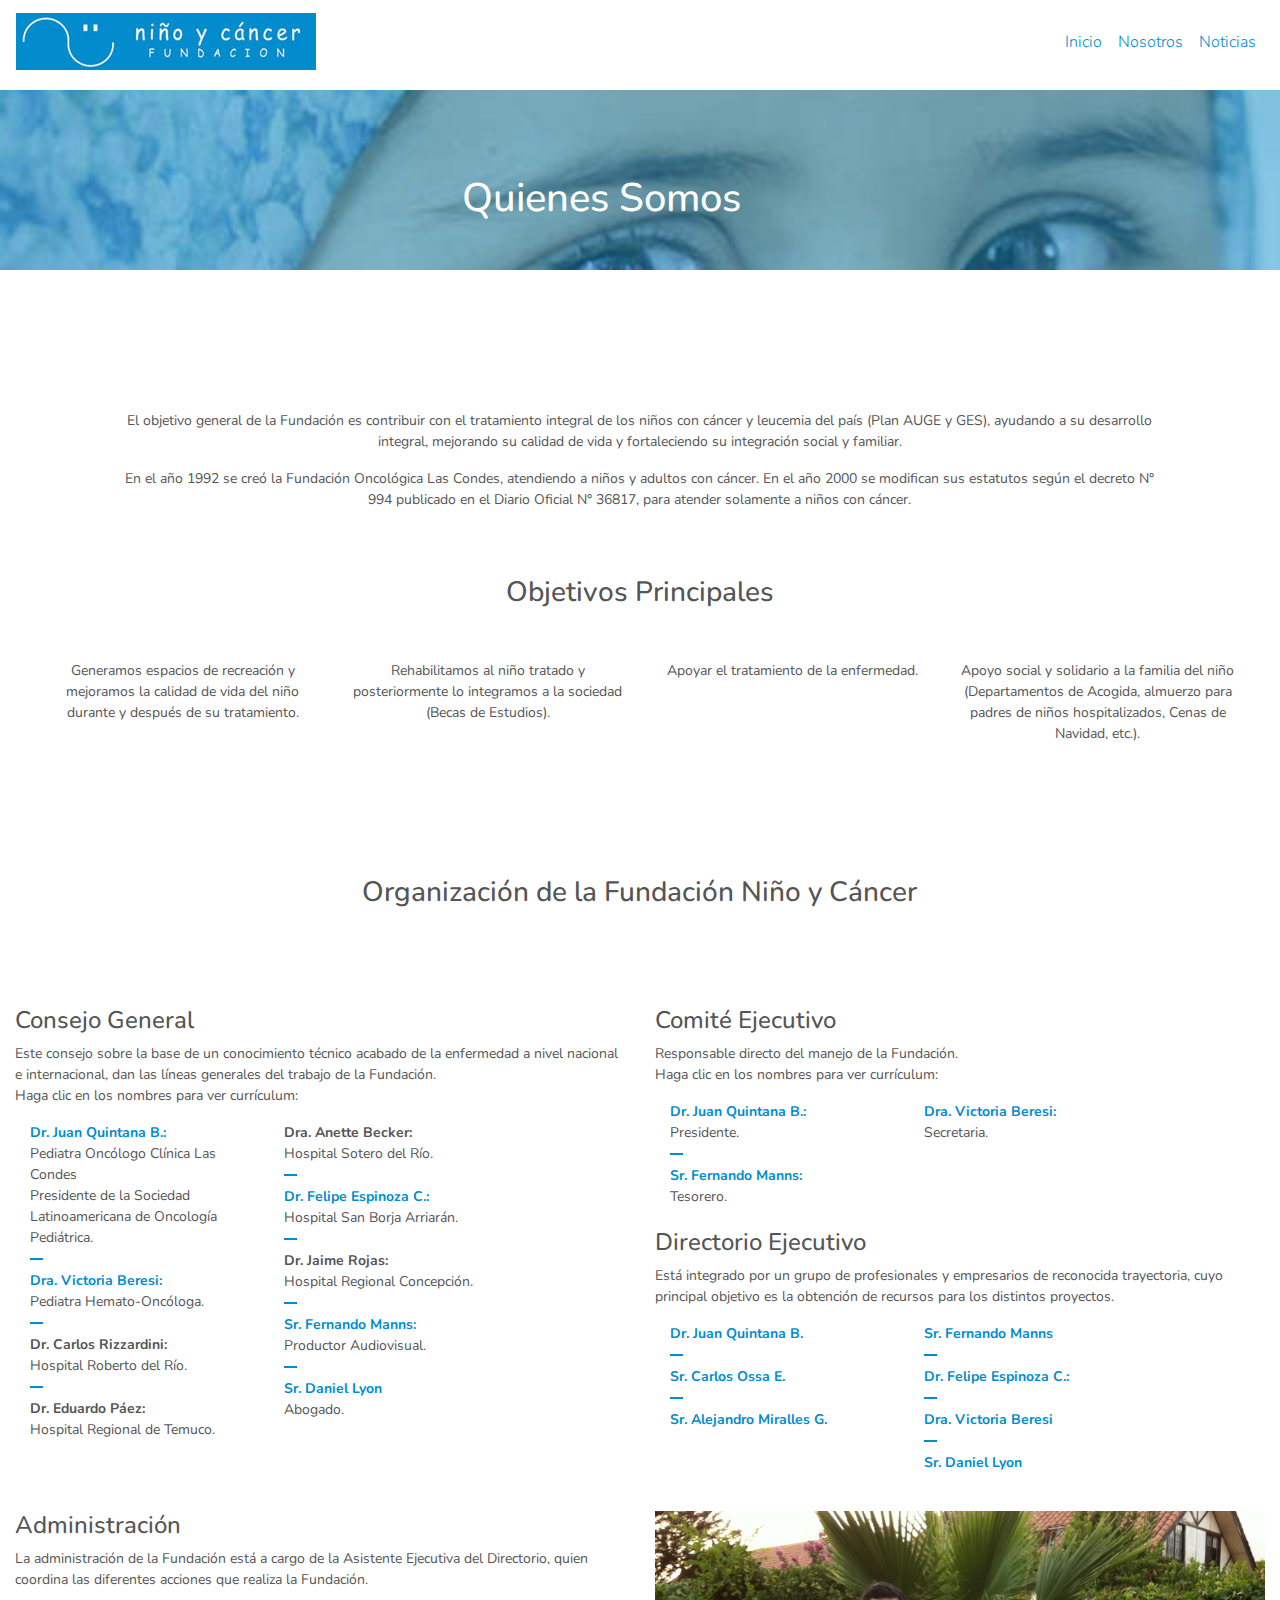
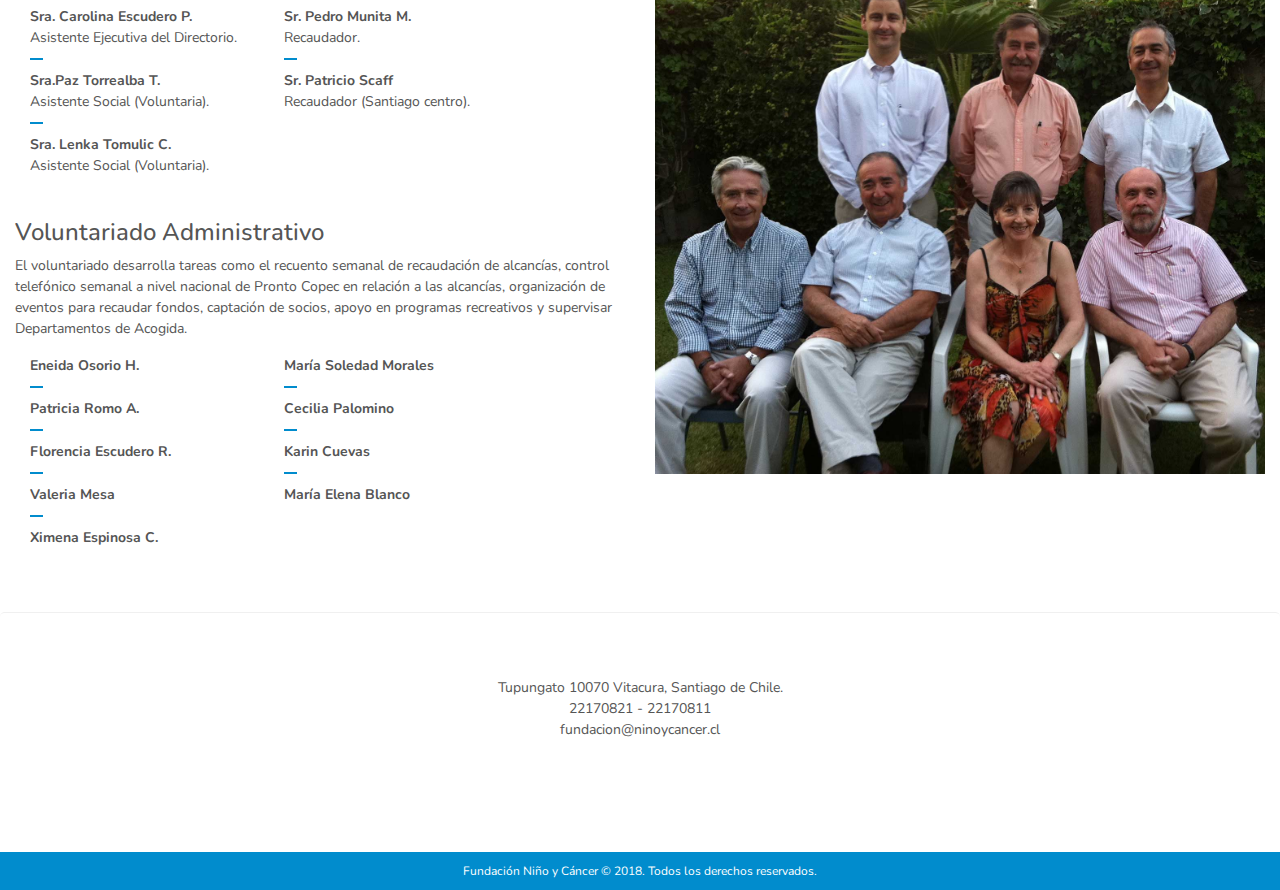
<file: somos.html>
<!DOCTYPE html>
<html>
<head>
	<meta charset="utf-8">
	<meta name="viewport" content="width=device-width, initial-scale=1"> 
	<title>Fundación Niño y Cáncer</title>

	<link rel="stylesheet" href="css/bootstrap-grid.min.css">
	<link rel="stylesheet" href="css/bootstrap-reboot.min.css">
	<link rel="stylesheet" href="css/bootstrap.min.css">
	<script src="js/bootstrap.bundle.min.js"></script>

	<link rel="stylesheet" href="css/style.css">
	<link href="https://fonts.googleapis.com/css?family=Nunito:300,400,700" rel="stylesheet">
	<link rel="stylesheet" href="https://use.fontawesome.com/releases/v5.0.13/css/all.css" integrity="sha384-DNOHZ68U8hZfKXOrtjWvjxusGo9WQnrNx2sqG0tfsghAvtVlRW3tvkXWZh58N9jp" crossorigin="anonymous">

	<script src="https://code.jquery.com/jquery-3.3.1.slim.min.js" integrity="sha384-q8i/X+965DzO0rT7abK41JStQIAqVgRVzpbzo5smXKp4YfRvH+8abtTE1Pi6jizo" crossorigin="anonymous"></script>
	<script src="https://cdnjs.cloudflare.com/ajax/libs/popper.js/1.14.3/umd/popper.min.js" integrity="sha384-ZMP7rVo3mIykV+2+9J3UJ46jBk0WLaUAdn689aCwoqbBJiSnjAK/l8WvCWPIPm49" crossorigin="anonymous"></script>
	<script src="https://stackpath.bootstrapcdn.com/bootstrap/4.1.1/js/bootstrap.min.js" integrity="sha384-smHYKdLADwkXOn1EmN1qk/HfnUcbVRZyYmZ4qpPea6sjB/pTJ0euyQp0Mk8ck+5T" crossorigin="anonymous"></script>


</head>
<body>
	<nav class="col-12 navbar navbar-expand-sm menunav">

		<!-- Brand -->
		<a class="navbar-brand" href="index.html"><img src="img/logo_fundacion.jpg" alt="Fundación Niño y Cáncer"></a>

		<!-- Menu Hamburguesa -->
		<button class="navbar-toggler" type="button" data-toggle="collapse" data-target="#nav-content" aria-controls="nav-content" aria-expanded="false" aria-label="Toggle navigation">
		<span class="navbar-toggler-icon"></span>
		</button>

		<!-- Links -->
		<div class="collapse navbar-collapse justify-content-end" id="nav-content">   
		<ul class="navbar-nav">
		<li class="nav-item">
		<a class="nav-link link" href="index.html">Inicio</a>
		</li>
		<li class="nav-item">
		<a class="nav-link link" href="somos.html">Nosotros</a>
		</li>
		<li class="nav-item">
		<a class="nav-link link" href="noticias.html">Noticias</a>
		</li>
		</ul>
	</nav>

<header>
<div class="col-xl-12 cabecera">

  	<!-- Textos banner -->
	<div class="col-xl-11 detallebanner text-center">
		<h1 class="titulocabecera"><br>
			Quienes Somos
		</h1>

	</div>
	
</div>
</header>

<main class="clearfix interior">

	<div class="container-fluid text-center titulos"> <!-- Quienes somos -->
		<div class="col-xl-10 offset-xl-1">
			<p>El objetivo general de la Fundación es contribuir con el tratamiento integral de los niños con cáncer y leucemia del país (Plan AUGE y GES), ayudando a su desarrollo integral, mejorando su calidad de vida y fortaleciendo su integración social y familiar.</p>

<p>En el año 1992 se creó la Fundación Oncológica Las Condes, atendiendo a niños y adultos con cáncer. En el año 2000 se modifican sus estatutos según el decreto N° 994 publicado en el Diario Oficial N° 36817, para atender solamente a niños con cáncer.</p>
		</div>
	</div> <!-- Fin Quienes somos -->

<div class="container-fluid"> <!-- Contenedor Fluid -->
		<div class="col-xl-12 text-center objetivos">
			<h3>Objetivos Principales</h3><br>
				<div class="col-xl-3 lateral">
					<i class="fab fa-pagelines fa-5x iconos"></i><br>
					<p>Generamos espacios de recreación y mejoramos la calidad de vida del niño durante y después de su tratamiento.</p>
				</div>

				<div class="col-xl-3 lateral">
					<i class="fas fa-book fa-5x iconos"></i><br>
					<p>Rehabilitamos al niño tratado y posteriormente lo integramos a la sociedad (Becas de Estudios).</p>
				</div>

				<div class="col-xl-3 lateral">
					<i class="fas fa-users fa-5x iconos"></i><br>
					<p>Apoyar el tratamiento de la enfermedad.</p>
				</div>

				<div class="col-xl-3 lateral">
					<i class="fas fa-hands-helping fa-5x iconos"></i><br>
					<p>Apoyo social y solidario a la familia del niño (Departamentos de Acogida, almuerzo para padres de niños hospitalizados, Cenas de Navidad, etc.).</p>
				</div>
		</div>
</div>

<div class="container-fluid"> <!-- Contenedor Fluid -->
		<div class="col-xl-8 offset-xl-2 text-center titulos info">
			<h3>Organización de la Fundación Niño y Cáncer</h3>
		</div>
	
	<div class="row"> <!-- Contenedor -->
			<div class="col-xl-6 col-lg-6 col-md-6 col-sm-6 info">
		        <h4>Consejo General</h4>
		        <p>Este consejo sobre la base de un conocimiento técnico acabado de la enfermedad a nivel nacional e internacional, dan las líneas generales del trabajo de la Fundación.<br>
		        Haga clic en los nombres para ver currículum:</p>



					<div class="col-xl-5 lateral">
						<strong><a href="http://www.ninoycancer.cl/JL/CV_DrJQ2014.pdf" target="_blank">Dr. Juan Quintana B.:</a></strong><br>
						Pediatra Oncólogo Clínica Las Condes<br>
						Presidente de la Sociedad Latinoamericana de Oncología Pediátrica.
						
						<hr id="lineapersona">


						<strong><a href="http://www.ninoycancer.cl/JL/CV_Directorio/CV_V_Beresi.pdf" target="_blank">Dra. Victoria Beresi:</a></strong><br>
						Pediatra Hemato-Oncóloga.

						<hr id="lineapersona">

						<strong>Dr. Carlos Rizzardini:</strong><br>
						Hospital Roberto del Río.

						<hr id="lineapersona">

						<strong>Dr. Eduardo Páez:</strong><br>
						Hospital Regional de Temuco.

					</div>


					<div class="col-xl-5 lateral">
						<strong>Dra. Anette Becker:</strong><br>
						Hospital Sotero del Río.

						<hr id="lineapersona">

						<strong><a href="http://www.ninoycancer.cl/JL/CV_Directorio/CV_F_Espinoza.pdf" target="_blank">Dr. Felipe Espinoza C.:</a></strong><br>
						Hospital San Borja Arriarán.

						<hr id="lineapersona">

						<strong>Dr. Jaime Rojas:</strong><br>
						Hospital Regional Concepción.

						<hr id="lineapersona">

						<strong><a href="http://www.ninoycancer.cl/JL/CV_Directorio/CV_F_Manns.pdf" target="_blank">Sr. Fernando Manns:</a></strong><br>
						Productor Audiovisual.

						<hr id="lineapersona">

						<strong><a href="http://www.ninoycancer.cl/JL/CV_Directorio/CV_D_Lyon.pdf" target="_blank">Sr. Daniel Lyon</a></strong><br>
						Abogado.
					</div>
		  	</div>

		  	<div class="col-xl-6 col-lg-6 col-md-6 col-sm-6 info">
				<h4>Comité Ejecutivo</h4>
		        <p>Responsable directo del manejo de la Fundación.<br>
		        Haga clic en los nombres para ver currículum:</p>

					<div class="col-xl-5 lateral">
						<strong><a href="http://www.ninoycancer.cl/JL/CV_DrJQ2014.pdf" target="_blank">Dr. Juan Quintana B.:</a></strong><br>
						Presidente.
						
						<hr id="lineapersona">

						<strong><a href="http://www.ninoycancer.cl/JL/CV_Directorio/CV_F_Manns.pdf" target="_blank">Sr. Fernando Manns:</a></strong><br>
						Tesorero.
					</div>
							
					<div class="col-xl-5 lateral">
						<strong><a href="http://www.ninoycancer.cl/JL/CV_Directorio/CV_V_Beresi.pdf" target="_blank">Dra. Victoria Beresi:</a></strong><br>
						Secretaria.

					</div>

					<div class="clearfix"></div><br>

				<h4>Directorio Ejecutivo</h4>
		        <p>Está integrado por un grupo de profesionales y empresarios de reconocida trayectoria, cuyo principal objetivo es la obtención de recursos para los distintos proyectos.</p>

					<div class="col-xl-5 lateral">
						<strong><a href="http://www.ninoycancer.cl/JL/CV_DrJQ2014.pdf" target="_blank">Dr. Juan Quintana B.</a></strong>
						
						<hr id="lineapersona">

						<strong><a href="http://www.ninoycancer.cl/JL/CV_DrJQ2014.pdf" target="_blank">Sr. Carlos Ossa E.</a></strong>

						<hr id="lineapersona">

						<strong><a href="http://www.ninoycancer.cl/JL/CV_Directorio/CV_A_Miralles.pdf" target="_blank">Sr. Alejandro Miralles G.</a></strong>
					</div>
					
					<div class="col-xl-5 lateral">
						<strong><a href="http://www.ninoycancer.cl/JL/CV_Directorio/CV_F_Manns.pdf" target="_blank">Sr. Fernando Manns</a></strong>

						<hr id="lineapersona">

						<strong><a href="http://www.ninoycancer.cl/JL/CV_Directorio/CV_F_Espinoza.pdf" target="_blank">Dr. Felipe Espinoza C.:</a></strong>

						<hr id="lineapersona">
						
						<strong><a href="http://www.ninoycancer.cl/JL/CV_Directorio/CV_V_Beresi.pdf" target="_blank">Dra. Victoria Beresi</a></strong>

						<hr id="lineapersona">

						<strong><a href="http://www.ninoycancer.cl/JL/CV_Directorio/CV_D_Lyon.pdf" target="_blank">Sr. Daniel Lyon</a></strong>

					</div>		
		  	</div>

		  	<div class="col-xl-6 col-lg-6 col-md-6 col-sm-6 info">
		        <h4>Administración</h4>
		        <p>La administración de la Fundación está a cargo de la Asistente Ejecutiva del Directorio, quien coordina las diferentes acciones que realiza la Fundación.</p>



					<div class="col-xl-5 lateral">
						<strong>Sra. Carolina Escudero P.</strong><br>
						Asistente Ejecutiva del Directorio.
						
						<hr id="lineapersona">

						<strong>Sra.Paz Torrealba T.</strong><br>
						Asistente Social (Voluntaria).

						<hr id="lineapersona">

						<strong>Sra. Lenka Tomulic C.</strong><br>
						Asistente Social (Voluntaria).
					</div>


					<div class="col-xl-5 lateral">
						<strong>Sr. Pedro Munita M.</strong><br>
						Recaudador.

						<hr id="lineapersona">

						<strong>Sr. Patricio Scaff</strong><br>
						Recaudador (Santiago centro).
					</div>

					<div class="clearfix"></div><br><br>

					<h4>Voluntariado Administrativo</h4>
		        <p>El voluntariado desarrolla tareas como el recuento semanal de recaudación de alcancías, control telefónico semanal a nivel nacional de Pronto Copec en relación a las alcancías, organización de eventos para recaudar fondos, captación de socios, apoyo en programas recreativos y supervisar Departamentos de Acogida.</p>

					<div class="col-xl-5 lateral">
						<strong>Eneida Osorio H.</strong>
						
						<hr id="lineapersona">

						<strong>Patricia Romo A.</strong>

						<hr id="lineapersona">

						<strong>Florencia Escudero R.</strong>

						<hr id="lineapersona">

						<strong>Valeria Mesa</strong>

						<hr id="lineapersona">

						<strong>Ximena Espinosa C.</strong>
					</div>
							
					<div class="col-xl-5 lateral">
						<strong>María Soledad Morales</strong>
						
						<hr id="lineapersona">

						<strong>Cecilia Palomino</strong>

						<hr id="lineapersona">

						<strong>Karin Cuevas</strong>

						<hr id="lineapersona">

						<strong>María Elena Blanco</strong>

					</div>
		  	</div>

		  	<div class="col-xl-6 col-lg-6 col-md-6 col-sm-6 info">
				<img src="img/somos.jpg" class="img-fluid" alt="">
		  	</div>
	</div> <!-- Fin Contenedor -->
</div> <!-- Contenedor Fluid -->

<footer>
	<div class="jumbotron pie text-center">
		<p>	<i class="fas fa-home"></i> Tupungato 10070 Vitacura, Santiago de Chile.<br>
			<i class="fas fa-phone"></i> <a href="tel:22170821">22170821</a> - <a href="tel:22170811">22170811</a><br>
			<i class="fas fa-envelope"></i> <a href="mailto:fundacion@ninoycancer.cl">fundacion@ninoycancer.cl</a>
		</p>

		<a href="https://www.facebook.com/ninoycancer/" class="redes"><i class="fab fa-facebook-square fa-2x"></i></a>
		<a href="https://www.instagram.com/fundacionninoycancer/" class="redes"><i class="fab fa-instagram fa-2x"></i></a>


	</div>

	<div class="copy text-center">
		Fundación Niño y Cáncer © 2018. Todos los derechos reservados.
	</div>
</footer>

</main>
</body>
</html>
</file>
<file: css/style.css>
*{
	box-sizing: border-box;
}

body{
	font-family: 'Nunito', sans-serif;
	font-size: 14px;
	color: #555;

}


a {
	color:#018ccd;
}


footer{
	margin-top: 5%;
}

.borde{
	background-image: url(../img/borde.png);
height: 5px;
width: 100%;
top: 0;
z-index: 2;
position: absolute;
}

.navbar-toggler-icon{
	background-image: url("data:image/svg+xml;charset=utf8,%3Csvg viewBox='0 0 30 30' xmlns='http://www.w3.org/2000/svg'%3E%3Cpath stroke='rgba(0, 0, 0, 0.5)' stroke-width='2' stroke-linecap='round' stroke-miterlimit='10' d='M4 7h22M4 15h22M4 23h22'/%3E%3C/svg%3E");
}

.menunav{
	background-color: #fff;
	position: fixed;
z-index: 1;
top: 0;
}

.iconos{
	color: #018ccd;
}

.iconos:hover{
	color: #555;
}

.info{
	margin-top: 3%;
}

.objetivos{
	margin-bottom: 15%;
}


a.nav-link.link {
    color: #018ccd;
    font-weight: 300;
    font-size: 16px;
}

.detallebanner {
position: absolute;
top: 20%;
width: 100%;
z-index: 0;
}

.detallebanner p {

    color: #fff;
    font-size: 15px;

}

.detallebanner-bg {
position: absolute;
top: 20%;
width: 100%;
z-index: 0;
}


.titulocabecera {
	color: #fff;
}


.titulocabecera-dark {
	color: #444;
}

p.dark {

    color: #222;
    font-size: 15px;

}

.banner{
	padding: 0;
	float: left;
	margin-top: 7%;
}

.bannerwidget {
    margin-top: 8%;
    padding-left: 0;
    padding-right: 0;
}

.bannerlateral{
	margin: 7px 0;
}

.bannerlateral:hover{
	-webkit-transform: scale3d(1, 1, 1) rotate3d(0, 0, 1, -5deg) translate3d(0, 0, 0);

transform: scale3d(1, 1, 1) rotate3d(0, 0, 1, -5deg) translate3d(0, 0, 0);

}

.lateral{
	float: left;
}

.clearfix{
	clear: both;
}

.pie{
	background-color: #fff;
	border-top: 1px solid #f0f0f0;
}

.copy{
	background-color: #018ccd;
	font-size: 12px;
	color: #fff;
	padding: 10px;
}

.titulos{
	padding: 50px 0;
}

.titulosomos{
	padding-bottom: 10px;
}

.contacto, .noticias {
	margin-bottom: 5%;
}

.destacado {

    background-image: url(../img/destacado.jpg);
    height: 450px;
    background-size: cover;
    background-attachment: fixed;
    background-repeat: no-repeat;
    background-position: top;

}


.cabecera {

    background-image: url(../img/bg-01.jpg);
    height: 180px;
    background-size: cover;
    background-attachment: fixed;
    background-repeat: no-repeat;
    background-position: top;
position: absolute;
top: 10%;
}


.btn-primary{
	background-color: #018ccd;
	border-color: #018ccd;
}

.btn-primary:hover{
	background-color: #666;
	border-color: #666;
}

.subtitulo{
	color: #fff;
	font-weight: 300;
}

.jumbotron.pie.text-center p a {

    color: #555;

}

.jumbotron.pie.text-center p a:hover {

    color: #018ccd;
    text-decoration: none;

}

.redes{
	color: #018ccd;
}

.redes:hover{
	color: #555;
}

#lineapersona{
	width: 5%;
	border: 1px solid #018ccd;
	margin: 10px 0;
}

.interior{
	position: absolute;
	top: 40%;
}


@media (min-width:320px ) and (max-width: 673px){
.centrado{
	text-align: center;
}

.destacado{
	height: 600px;
}
.detallebanner-bg {
top: 5%;
}

.banner {
    margin-top: 22%;
}

.logo{
	width: 55%;
}

.w-100 {
    width: auto !important;
    height: 400px;
}

.detallebanner {
    top: 15%;
}
}

@media (min-width:674px ) and (max-width: 657px){
.centrado{
	text-align: center;
}
}

@media (min-width: 658px) and (max-width: 992px){
.centrado{
	text-align: center;
}	
}

@media (min-width:993px ) and (max-width: 1200px){
.centrado{
	text-align: center;
}
}
</file>
